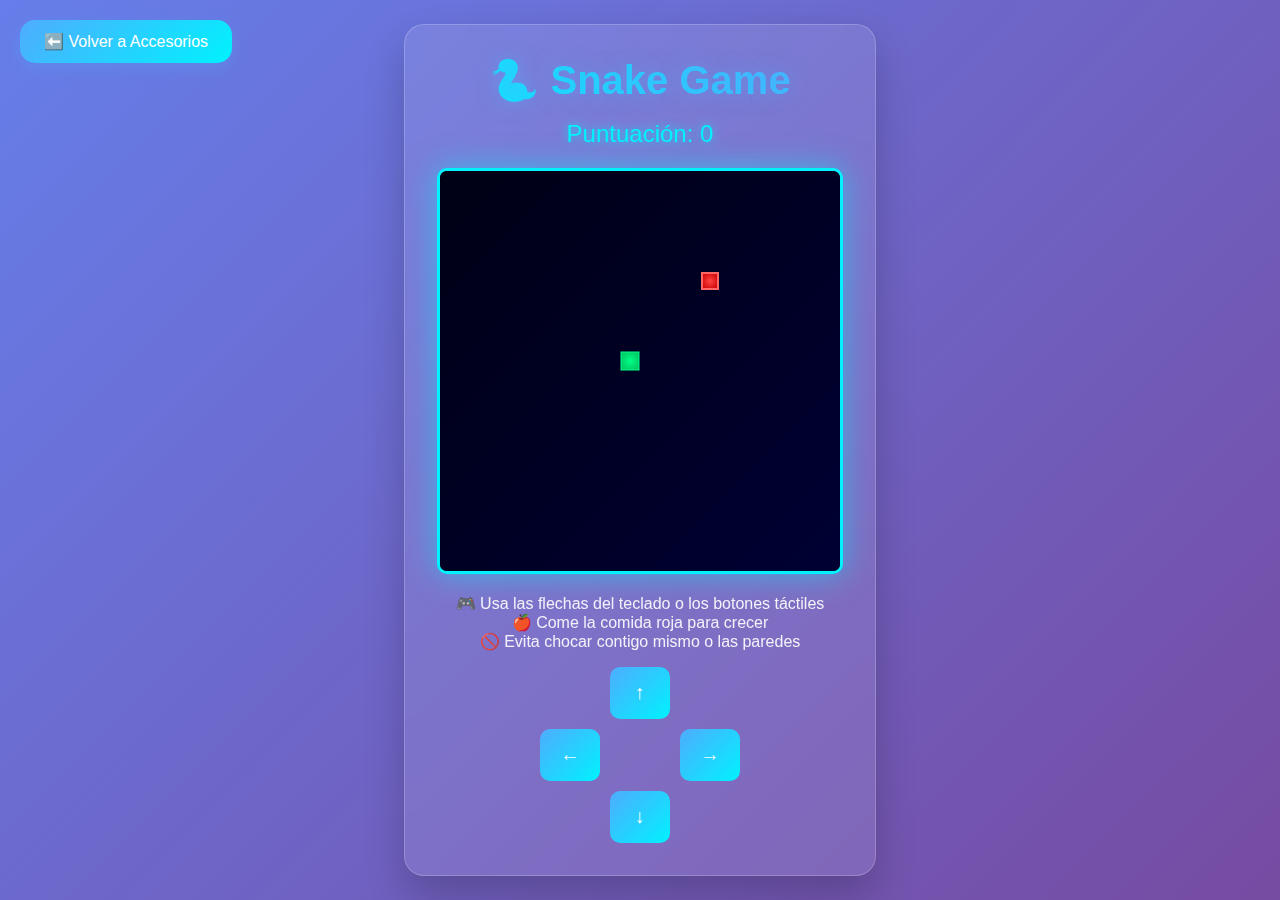
<file: juego.html>
<!DOCTYPE html>
<html lang="es">
<head>
  <meta charset="UTF-8" />
  <meta name="viewport" content="width=device-width, initial-scale=1.0">
  <title>🐍 Snake Game - Accesorios App</title>
  <style>
    * { 
      margin: 0; 
      padding: 0; 
      box-sizing: border-box; 
    }
    
    body { 
      background: linear-gradient(135deg, #667eea 0%, #764ba2 100%);
      color: white;
      font-family: 'Arial', sans-serif;
      text-align: center;
      min-height: 100vh;
      display: flex;
      flex-direction: column;
      justify-content: center;
      align-items: center;
      padding: 20px;
    }

    .game-container {
      background: rgba(255, 255, 255, 0.1);
      border-radius: 20px;
      padding: 2rem;
      backdrop-filter: blur(10px);
      box-shadow: 0 20px 40px rgba(0, 0, 0, 0.2);
      border: 1px solid rgba(255, 255, 255, 0.2);
    }

    h1 {
      font-size: 2.5rem;
      margin-bottom: 1rem;
      background: linear-gradient(45deg, #00f2fe, #4facfe);
      -webkit-background-clip: text;
      -webkit-text-fill-color: transparent;
      background-clip: text;
      text-shadow: 0 0 20px rgba(79, 172, 254, 0.5);
    }

    .back-btn {
      position: absolute;
      top: 20px;
      left: 20px;
      background: linear-gradient(135deg, #4facfe 0%, #00f2fe 100%);
      border: none;
      padding: 12px 24px;
      border-radius: 15px;
      color: white;
      font-size: 1rem;
      cursor: pointer;
      transition: all 0.3s ease;
      text-decoration: none;
      display: inline-flex;
      align-items: center;
      gap: 8px;
      box-shadow: 0 5px 15px rgba(79, 172, 254, 0.3);
    }

    .back-btn:hover {
      transform: translateY(-3px);
      box-shadow: 0 10px 25px rgba(79, 172, 254, 0.5);
    }

    canvas { 
      background: #000; 
      display: block; 
      margin: 20px auto; 
      border: 3px solid #00f2fe;
      border-radius: 10px;
      box-shadow: 0 0 30px rgba(0, 242, 254, 0.5);
    }

    .score-display {
      font-size: 1.5rem;
      margin-bottom: 1rem;
      color: #00f2fe;
      text-shadow: 0 0 10px rgba(0, 242, 254, 0.8);
    }

    .instructions {
      margin-top: 1rem;
      font-size: 1rem;
      opacity: 0.9;
      max-width: 500px;
    }

    .game-over-modal {
      position: fixed;
      top: 0;
      left: 0;
      width: 100%;
      height: 100%;
      background: rgba(0, 0, 0, 0.8);
      display: none;
      justify-content: center;
      align-items: center;
      z-index: 1000;
    }

    .modal-content {
      background: linear-gradient(135deg, #667eea 0%, #764ba2 100%);
      padding: 2rem;
      border-radius: 20px;
      text-align: center;
      box-shadow: 0 20px 40px rgba(0, 0, 0, 0.3);
      border: 2px solid rgba(255, 255, 255, 0.2);
    }

    .modal-content h2 {
      color: #ff6b6b;
      margin-bottom: 1rem;
      font-size: 2rem;
    }

    .modal-content p {
      margin-bottom: 1.5rem;
      font-size: 1.2rem;
    }

    .modal-btn {
      background: linear-gradient(135deg, #4facfe 0%, #00f2fe 100%);
      border: none;
      padding: 12px 24px;
      border-radius: 15px;
      color: white;
      font-size: 1rem;
      cursor: pointer;
      margin: 0 10px;
      transition: all 0.3s ease;
    }

    .modal-btn:hover {
      transform: translateY(-2px);
      box-shadow: 0 5px 15px rgba(79, 172, 254, 0.4);
    }

    .controls {
      display: grid;
      grid-template-columns: repeat(3, 1fr);
      gap: 10px;
      margin-top: 1rem;
      max-width: 200px;
      margin-left: auto;
      margin-right: auto;
    }

    .control-btn {
      background: linear-gradient(135deg, #4facfe 0%, #00f2fe 100%);
      border: none;
      padding: 15px;
      border-radius: 10px;
      color: white;
      font-size: 1.2rem;
      cursor: pointer;
      transition: all 0.3s ease;
      user-select: none;
    }

    .control-btn:hover {
      transform: scale(1.1);
      box-shadow: 0 5px 15px rgba(79, 172, 254, 0.4);
    }

    .control-btn:active {
      transform: scale(0.95);
    }

    @media (max-width: 768px) {
      .game-container {
        padding: 1rem;
        width: 95%;
      }
      
      canvas {
        width: 300px;
        height: 300px;
      }
      
      h1 {
        font-size: 2rem;
      }
      
      .back-btn {
        position: static;
        margin-bottom: 1rem;
      }
      
      .controls {
        display: block;
      }
    }
  </style>
</head>
<body>
  <a href="index.html" class="back-btn">
    ⬅️ Volver a Accesorios
  </a>

  <div class="game-container">
    <h1>🐍 Snake Game</h1>
    <div class="score-display">Puntuación: <span id="score">0</span></div>
    <canvas id="game" width="400" height="400"></canvas>
    
    <div class="instructions">
      <p>🎮 Usa las flechas del teclado o los botones táctiles</p>
      <p>🍎 Come la comida roja para crecer</p>
      <p>🚫 Evita chocar contigo mismo o las paredes</p>
    </div>

    <div class="controls">
      <div></div>
      <button class="control-btn" id="upBtn">↑</button>
      <div></div>
      <button class="control-btn" id="leftBtn">←</button>
      <div></div>
      <button class="control-btn" id="rightBtn">→</button>
      <div></div>
      <button class="control-btn" id="downBtn">↓</button>
      <div></div>
    </div>
  </div>

  <div class="game-over-modal" id="gameOverModal">
    <div class="modal-content">
      <h2>🎮 ¡Game Over!</h2>
      <p>Tu puntuación final: <span id="finalScore">0</span></p>
      <button class="modal-btn" onclick="restartGame()">🔄 Jugar de Nuevo</button>
      <button class="modal-btn" onclick="window.location.href='index.html'">🏠 Volver al Inicio</button>
    </div>
  </div>

  <script>
    const canvas = document.getElementById("game");
    const ctx = canvas.getContext("2d");
    const scoreElement = document.getElementById("score");
    const gameOverModal = document.getElementById("gameOverModal");
    const finalScoreElement = document.getElementById("finalScore");
    
    const box = 20;
    const rows = canvas.height / box;
    const cols = canvas.width / box;
    
    let snake = [{ x: 9 * box, y: 9 * box }];
    let food = generateFood();
    let direction = null;
    let score = 0;
    let game;

    // Generar comida evitando la serpiente
    function generateFood() {
      let newFood;
      do {
        newFood = {
          x: Math.floor(Math.random() * cols) * box,
          y: Math.floor(Math.random() * rows) * box,
        };
      } while (snake.some(segment => segment.x === newFood.x && segment.y === newFood.y));
      return newFood;
    }

    // Controles de teclado
    document.addEventListener("keydown", e => {
      if (e.key === "ArrowLeft" && direction !== "RIGHT") direction = "LEFT";
      else if (e.key === "ArrowUp" && direction !== "DOWN") direction = "UP";
      else if (e.key === "ArrowRight" && direction !== "LEFT") direction = "RIGHT";
      else if (e.key === "ArrowDown" && direction !== "UP") direction = "DOWN";
    });

    // Controles táctiles
    document.getElementById("upBtn").addEventListener("click", () => {
      if (direction !== "DOWN") direction = "UP";
    });
    document.getElementById("downBtn").addEventListener("click", () => {
      if (direction !== "UP") direction = "DOWN";
    });
    document.getElementById("leftBtn").addEventListener("click", () => {
      if (direction !== "RIGHT") direction = "LEFT";
    });
    document.getElementById("rightBtn").addEventListener("click", () => {
      if (direction !== "LEFT") direction = "RIGHT";
    });

    // Soporte para swipe en móvil
    let touchStartX = 0;
    let touchStartY = 0;
    
    canvas.addEventListener("touchstart", e => {
      e.preventDefault();
      touchStartX = e.touches[0].clientX;
      touchStartY = e.touches[0].clientY;
    });
    
    canvas.addEventListener("touchmove", e => {
      e.preventDefault();
      const dx = e.touches[0].clientX - touchStartX;
      const dy = e.touches[0].clientY - touchStartY;
      const threshold = 30;
      
      if (Math.abs(dx) > threshold || Math.abs(dy) > threshold) {
        if (Math.abs(dx) > Math.abs(dy)) {
          if (dx > 0 && direction !== "LEFT") direction = "RIGHT";
          else if (dx < 0 && direction !== "RIGHT") direction = "LEFT";
        } else {
          if (dy > 0 && direction !== "UP") direction = "DOWN";
          else if (dy < 0 && direction !== "DOWN") direction = "UP";
        }
      }
    });

    function draw() {
      // Limpiar canvas con gradiente
      const gradient = ctx.createLinearGradient(0, 0, canvas.width, canvas.height);
      gradient.addColorStop(0, "#000015");
      gradient.addColorStop(1, "#000033");
      ctx.fillStyle = gradient;
      ctx.fillRect(0, 0, canvas.width, canvas.height);

      // Dibujar serpiente con efecto
      for (let i = 0; i < snake.length; i++) {
        const segment = snake[i];
        if (i === 0) {
          // Cabeza con efecto brillante
          const headGradient = ctx.createRadialGradient(
            segment.x + box/2, segment.y + box/2, 0,
            segment.x + box/2, segment.y + box/2, box/2
          );
          headGradient.addColorStop(0, "#00ff88");
          headGradient.addColorStop(1, "#00cc66");
          ctx.fillStyle = headGradient;
        } else {
          // Cuerpo con gradiente
          const alpha = 1 - (i / snake.length) * 0.5;
          ctx.fillStyle = `rgba(0, 204, 102, ${alpha})`;
        }
        
        ctx.fillRect(segment.x + 1, segment.y + 1, box - 2, box - 2);
        
        // Borde brillante
        ctx.strokeStyle = "#00ff88";
        ctx.lineWidth = 1;
        ctx.strokeRect(segment.x + 1, segment.y + 1, box - 2, box - 2);
      }

      // Dibujar comida con efecto pulsante
      const time = Date.now() * 0.005;
      const pulse = Math.sin(time) * 0.2 + 0.8;
      const foodGradient = ctx.createRadialGradient(
        food.x + box/2, food.y + box/2, 0,
        food.x + box/2, food.y + box/2, box/2 * pulse
      );
      foodGradient.addColorStop(0, "#ff4444");
      foodGradient.addColorStop(1, "#cc0000");
      ctx.fillStyle = foodGradient;
      ctx.fillRect(food.x + 2, food.y + 2, box - 4, box - 4);
      
      // Borde de la comida
      ctx.strokeStyle = "#ff6666";
      ctx.lineWidth = 2;
      ctx.strokeRect(food.x + 2, food.y + 2, box - 4, box - 4);

      // Solo mover si hay dirección
      if (direction === null) return;

      let headX = snake[0].x;
      let headY = snake[0].y;

      if (direction === "LEFT") headX -= box;
      if (direction === "UP") headY -= box;
      if (direction === "RIGHT") headX += box;
      if (direction === "DOWN") headY += box;

      // Verificar si come comida
      if (headX === food.x && headY === food.y) {
        score++;
        scoreElement.textContent = score;
        food = generateFood();
        
        // Efecto de sonido simulado con vibración en móvil
        if (navigator.vibrate) {
          navigator.vibrate(100);
        }
      } else {
        snake.pop();
      }

      const newHead = { x: headX, y: headY };

      // Verificar colisiones
      if (
        headX < 0 || headX >= canvas.width ||
        headY < 0 || headY >= canvas.height ||
        snake.some(seg => seg.x === headX && seg.y === headY)
      ) {
        gameOver();
        return;
      }

      snake.unshift(newHead);
    }

    function gameOver() {
      clearInterval(game);
      finalScoreElement.textContent = score;
      gameOverModal.style.display = "flex";
      
      // Vibración larga para game over
      if (navigator.vibrate) {
        navigator.vibrate([200, 100, 200]);
      }
    }

    function restartGame() {
      snake = [{ x: 9 * box, y: 9 * box }];
      food = generateFood();
      direction = null;
      score = 0;
      scoreElement.textContent = score;
      gameOverModal.style.display = "none";
      startGame();
    }

    function startGame() {
      game = setInterval(draw, 120);
    }

    // Iniciar el juego
    startGame();

    // Prevenir scroll en móvil cuando se toca el canvas
    document.body.addEventListener('touchstart', e => {
      if (e.target === canvas) {
        e.preventDefault();
      }
    }, { passive: false });

    document.body.addEventListener('touchend', e => {
      if (e.target === canvas) {
        e.preventDefault();
      }
    }, { passive: false });

    document.body.addEventListener('touchmove', e => {
      if (e.target === canvas) {
        e.preventDefault();
      }
    }, { passive: false });
  </script>
</body>
</html>
</file>
